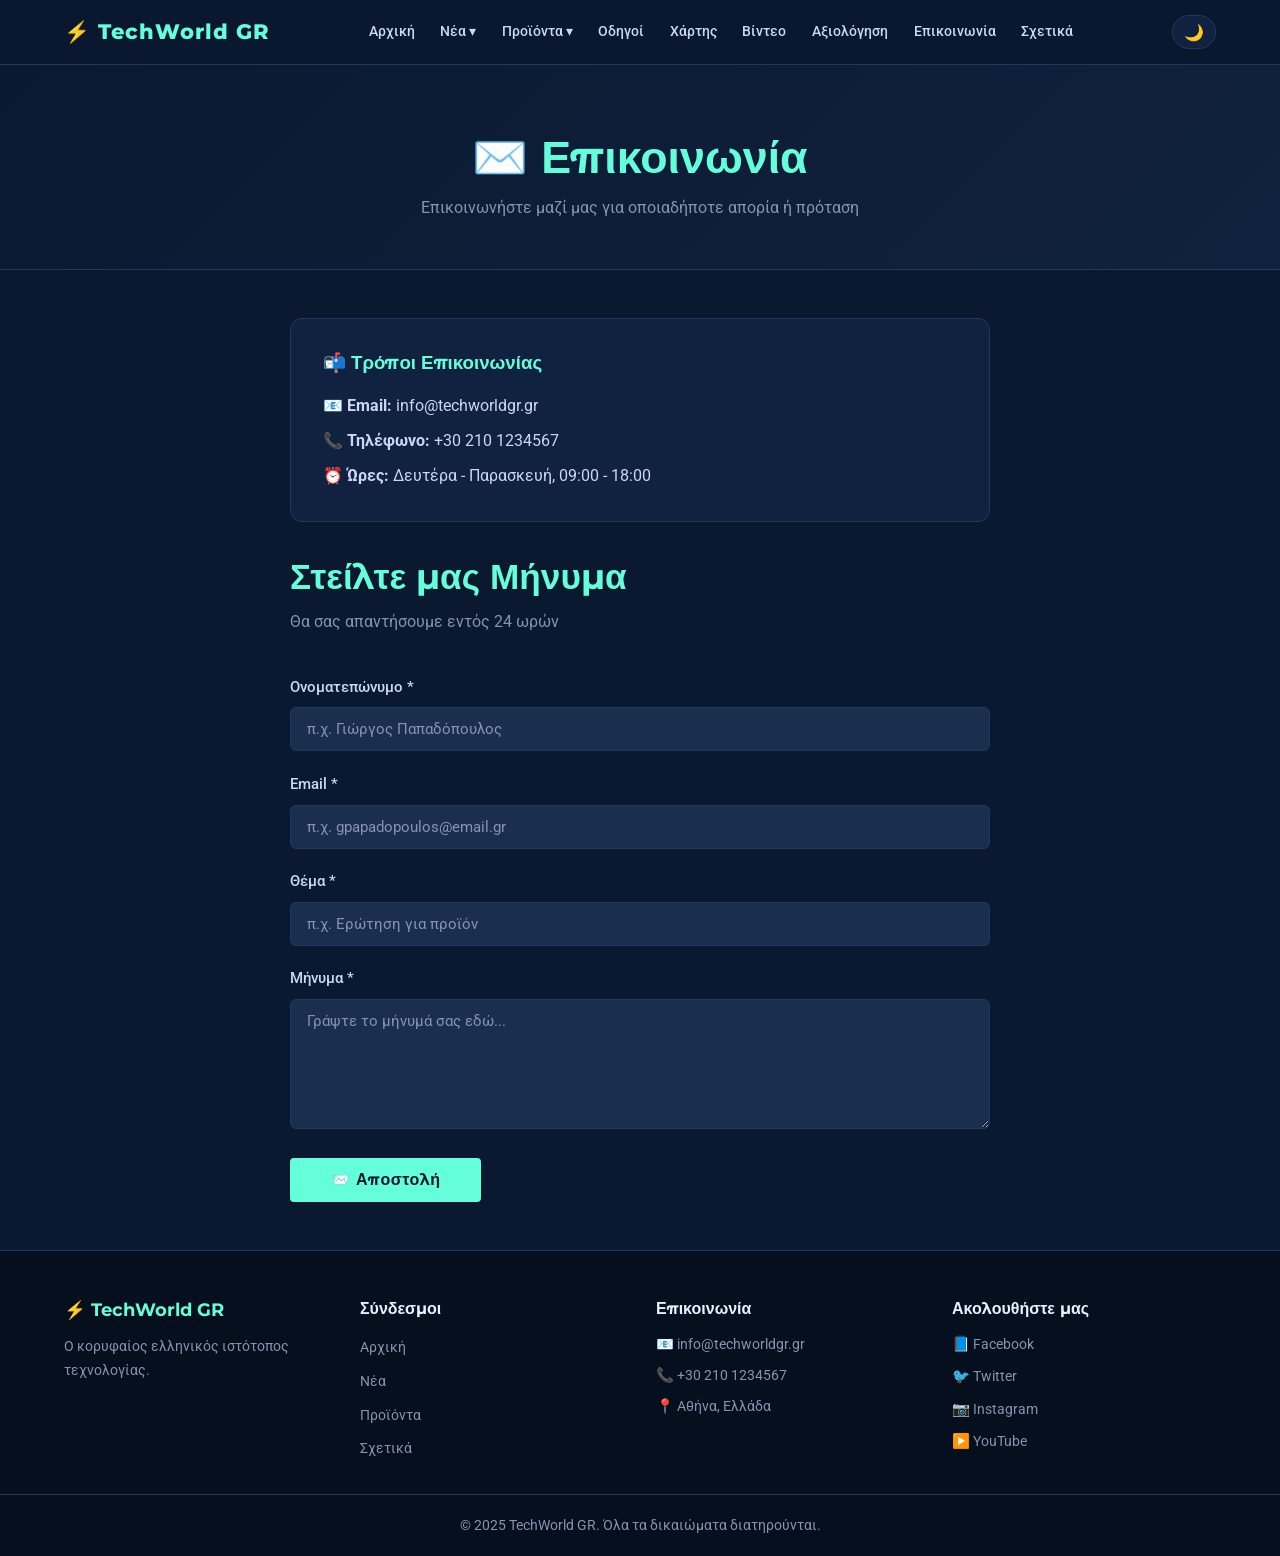
<file: contact.html>
<!DOCTYPE html>
<html lang="el">
<head>
  <meta charset="UTF-8">
  <meta name="viewport" content="width=device-width, initial-scale=1.0">
  <title>TechWorld GR - Επικοινωνία</title>
  <link rel="preconnect" href="https://fonts.googleapis.com">
  <link rel="preconnect" href="https://fonts.gstatic.com" crossorigin>
  <link href="https://fonts.googleapis.com/css2?family=Roboto:wght@300;400;500;700&family=Montserrat:wght@400;600;700;800&display=swap" rel="stylesheet">
  <link rel="stylesheet" href="css/style.css">
</head>
<body>

<nav class="navbar">
  <div class="nav-container">
    <a href="index.html" class="nav-logo">⚡ TechWorld GR</a>
    <button class="hamburger" id="hamburger">☰</button>
    <ul class="nav-menu" id="nav-menu">
      <li><a href="index.html">Αρχική</a></li>
      <li class="dropdown">
        <a href="news.html">Νέα ▾</a>
        <ul class="dropdown-menu">
          <li><a href="news-ai.html">Τεχνητή Νοημοσύνη</a></li>
          <li><a href="news-mobile.html">Κινητά &amp; Gadgets</a></li>
        </ul>
      </li>
      <li class="dropdown">
        <a href="products.html">Προϊόντα ▾</a>
        <ul class="dropdown-menu">
          <li><a href="products-laptops.html">Laptops</a></li>
          <li><a href="products-smartphones.html">Smartphones</a></li>
          <li><a href="products-accessories.html">Αξεσουάρ</a></li>
        </ul>
      </li>
      <li><a href="tutorials.html">Οδηγοί</a></li>
      <li><a href="map.html">Χάρτης</a></li>
      <li><a href="videos.html">Βίντεο</a></li>
      <li><a href="review.html">Αξιολόγηση</a></li>
      <li><a href="contact.html">Επικοινωνία</a></li>
      <li><a href="about.html">Σχετικά</a></li>
    </ul>
    <button class="dark-toggle" id="darkToggle" title="Εναλλαγή σκοτεινής/φωτεινής λειτουργίας">🌙</button>
  </div>
</nav>

<div class="page-wrapper">

  <div class="page-header">
    <h1>✉️ Επικοινωνία</h1>
    <p>Επικοινωνήστε μαζί μας για οποιαδήποτε απορία ή πρόταση</p>
  </div>

  <div class="container">
    <div class="contact-section">

      <div class="info-box" style="margin-bottom: 2rem;">
        <h3 style="color: var(--accent); margin-bottom: 1rem;">📬 Τρόποι Επικοινωνίας</h3>
        <p style="margin-bottom: 0.5rem; color: var(--text);">📧 <strong>Email:</strong> info@techworldgr.gr</p>
        <p style="margin-bottom: 0.5rem; color: var(--text);">📞 <strong>Τηλέφωνο:</strong> +30 210 1234567</p>
        <p style="color: var(--text);">⏰ <strong>Ώρες:</strong> Δευτέρα - Παρασκευή, 09:00 - 18:00</p>
      </div>

      <h2 class="section-title">Στείλτε μας Μήνυμα</h2>
      <p class="section-subtitle">Θα σας απαντήσουμε εντός 24 ωρών</p>

      <form id="contactForm" novalidate>
        <div class="form-group">
          <label for="contactName">Ονοματεπώνυμο *</label>
          <input type="text" id="contactName" name="name" placeholder="π.χ. Γιώργος Παπαδόπουλος" required>
        </div>
        <div class="form-group">
          <label for="contactEmail">Email *</label>
          <input type="email" id="contactEmail" name="email" placeholder="π.χ. gpapadopoulos@email.gr" required>
        </div>
        <div class="form-group">
          <label for="contactSubject">Θέμα *</label>
          <input type="text" id="contactSubject" name="subject" placeholder="π.χ. Ερώτηση για προϊόν" required>
        </div>
        <div class="form-group">
          <label for="contactMessage">Μήνυμα *</label>
          <textarea id="contactMessage" name="message" placeholder="Γράψτε το μήνυμά σας εδώ..." required></textarea>
        </div>
        <button type="submit" class="btn-submit">📨 Αποστολή</button>
        <div id="contactMsg" class="form-msg"></div>
      </form>

    </div>
  </div>

</div>

<footer class="footer">
  <div class="footer-container">
    <div class="footer-col">
      <h3>⚡ TechWorld GR</h3>
      <p>Ο κορυφαίος ελληνικός ιστότοπος τεχνολογίας.</p>
    </div>
    <div class="footer-col">
      <h4>Σύνδεσμοι</h4>
      <ul>
        <li><a href="index.html">Αρχική</a></li>
        <li><a href="news.html">Νέα</a></li>
        <li><a href="products.html">Προϊόντα</a></li>
        <li><a href="about.html">Σχετικά</a></li>
      </ul>
    </div>
    <div class="footer-col">
      <h4>Επικοινωνία</h4>
      <p>📧 info@techworldgr.gr</p>
      <p>📞 +30 210 1234567</p>
      <p>📍 Αθήνα, Ελλάδα</p>
    </div>
    <div class="footer-col">
      <h4>Ακολουθήστε μας</h4>
      <div class="social-links">
        <a href="#" title="Facebook">📘 Facebook</a>
        <a href="#" title="Twitter">🐦 Twitter</a>
        <a href="#" title="Instagram">📷 Instagram</a>
        <a href="#" title="YouTube">▶️ YouTube</a>
      </div>
    </div>
  </div>
  <div class="footer-bottom">
    <p>&copy; 2025 TechWorld GR. Όλα τα δικαιώματα διατηρούνται.</p>
  </div>
</footer>
<button class="scroll-top" id="scrollTop" title="Πάνω">↑</button>

<script src="js/main.js"></script>
</body>
</html>
</file>
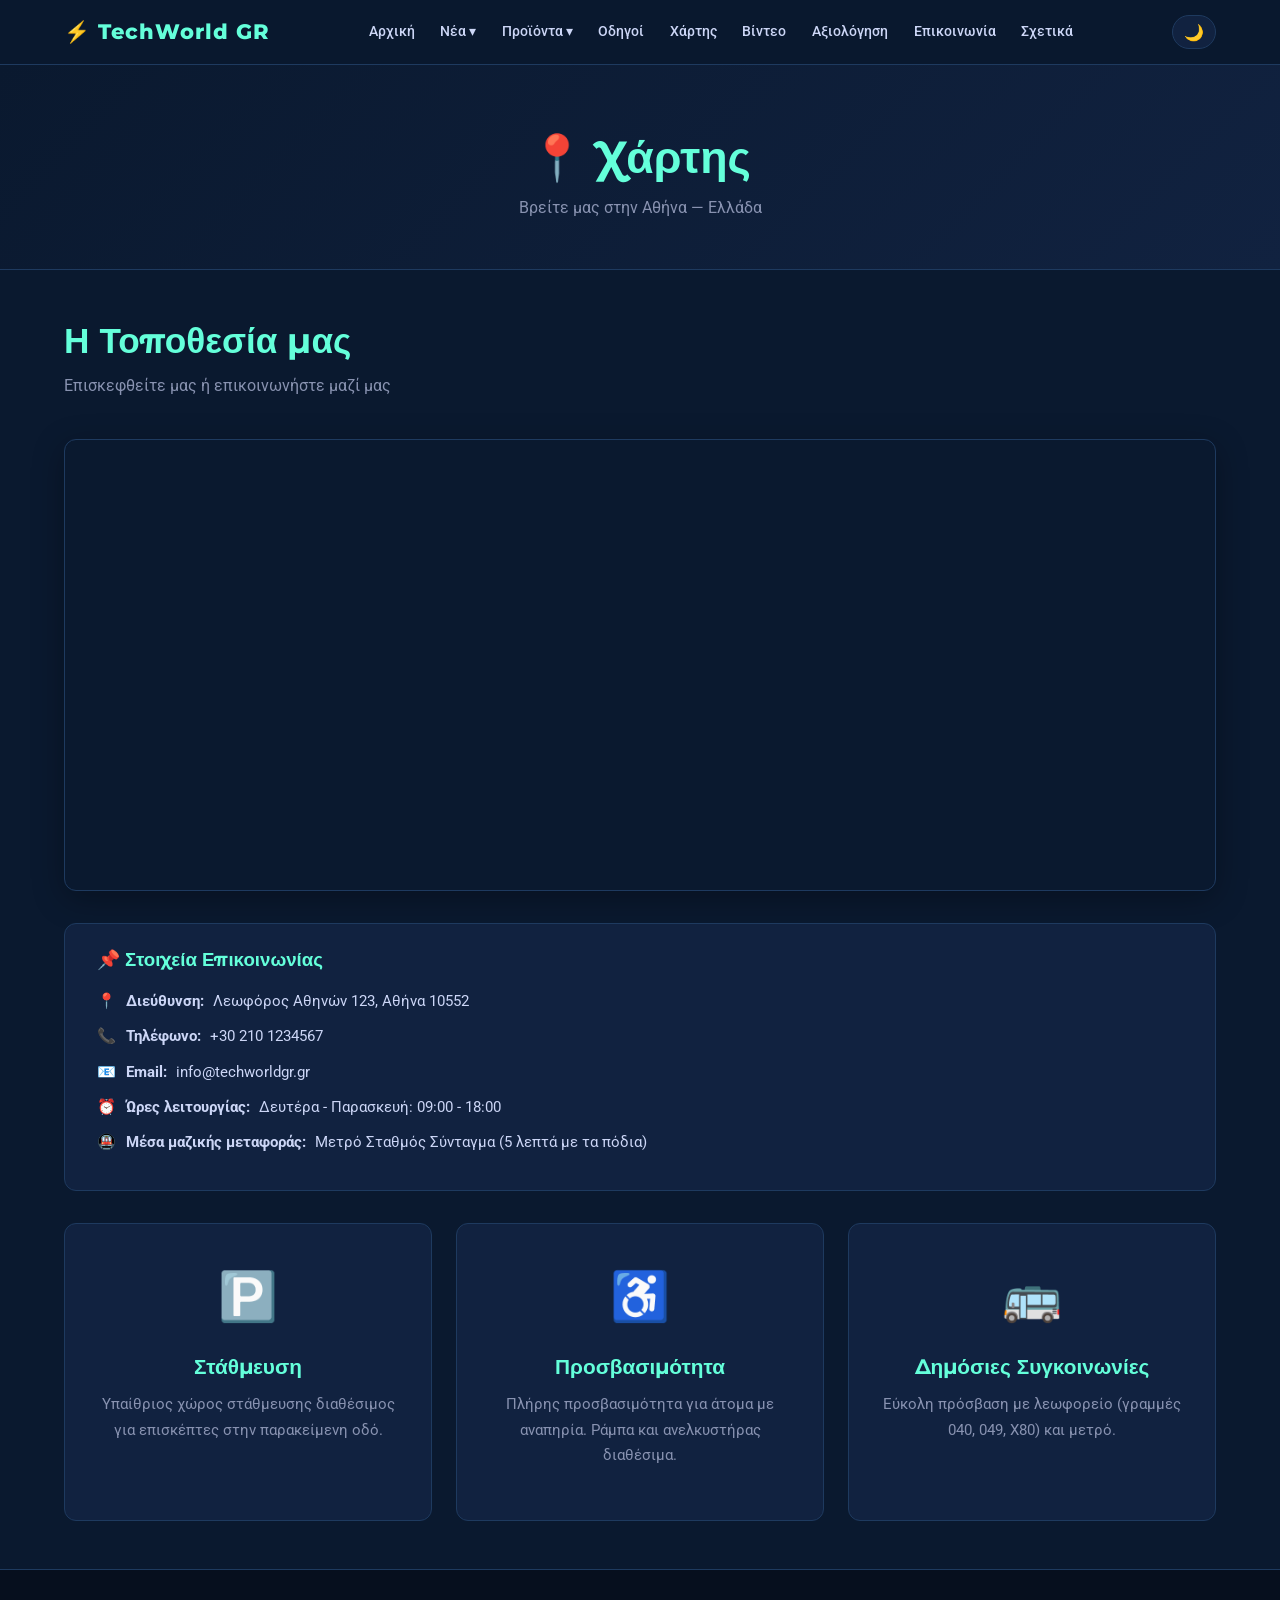
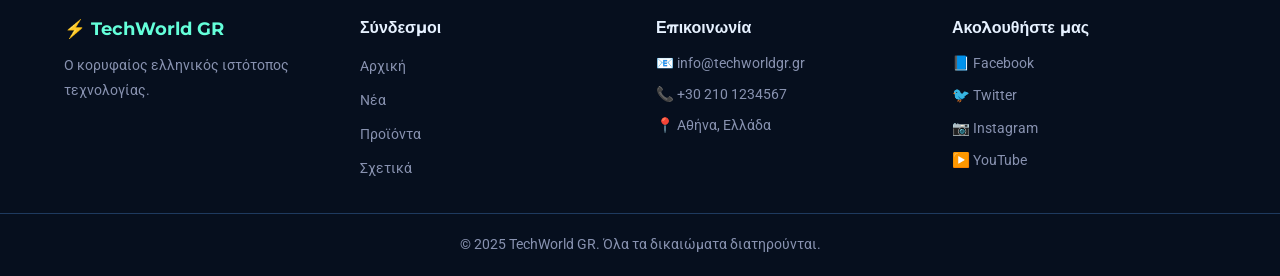
<file: map.html>
<!DOCTYPE html>
<html lang="el">
<head>
  <meta charset="UTF-8">
  <meta name="viewport" content="width=device-width, initial-scale=1.0">
  <title>TechWorld GR - Χάρτης</title>
  <link rel="preconnect" href="https://fonts.googleapis.com">
  <link rel="preconnect" href="https://fonts.gstatic.com" crossorigin>
  <link href="https://fonts.googleapis.com/css2?family=Roboto:wght@300;400;500;700&family=Montserrat:wght@400;600;700;800&display=swap" rel="stylesheet">
  <link rel="stylesheet" href="css/style.css">
</head>
<body>

<nav class="navbar">
  <div class="nav-container">
    <a href="index.html" class="nav-logo">⚡ TechWorld GR</a>
    <button class="hamburger" id="hamburger">☰</button>
    <ul class="nav-menu" id="nav-menu">
      <li><a href="index.html">Αρχική</a></li>
      <li class="dropdown">
        <a href="news.html">Νέα ▾</a>
        <ul class="dropdown-menu">
          <li><a href="news-ai.html">Τεχνητή Νοημοσύνη</a></li>
          <li><a href="news-mobile.html">Κινητά &amp; Gadgets</a></li>
        </ul>
      </li>
      <li class="dropdown">
        <a href="products.html">Προϊόντα ▾</a>
        <ul class="dropdown-menu">
          <li><a href="products-laptops.html">Laptops</a></li>
          <li><a href="products-smartphones.html">Smartphones</a></li>
          <li><a href="products-accessories.html">Αξεσουάρ</a></li>
        </ul>
      </li>
      <li><a href="tutorials.html">Οδηγοί</a></li>
      <li><a href="map.html">Χάρτης</a></li>
      <li><a href="videos.html">Βίντεο</a></li>
      <li><a href="review.html">Αξιολόγηση</a></li>
      <li><a href="contact.html">Επικοινωνία</a></li>
      <li><a href="about.html">Σχετικά</a></li>
    </ul>
    <button class="dark-toggle" id="darkToggle" title="Εναλλαγή σκοτεινής/φωτεινής λειτουργίας">🌙</button>
  </div>
</nav>

<div class="page-wrapper">

  <div class="page-header">
    <h1>📍 Χάρτης</h1>
    <p>Βρείτε μας στην Αθήνα — Ελλάδα</p>
  </div>

  <div class="container">
    <h2 class="section-title">Η Τοποθεσία μας</h2>
    <p class="section-subtitle">Επισκεφθείτε μας ή επικοινωνήστε μαζί μας</p>

    <div class="map-container">
      <iframe
        src="https://www.google.com/maps/embed?pb=!1m18!1m12!1m3!1d3145.123!2d23.7275!3d37.9838!2m3!1f0!2f0!3f0!3m2!1i1024!2i768!4f13.1!3m3!1m2!1s0x14a1bd1f067043f1%3A0x2736354576668ddd!2sAthens%2C%20Greece!5e0!3m2!1sen!2sgr!4v1234567890"
        width="100%"
        height="450"
        style="border:0;"
        allowfullscreen=""
        loading="lazy"
        referrerpolicy="no-referrer-when-downgrade"
        title="Χάρτης TechWorld GR - Αθήνα, Ελλάδα">
      </iframe>
    </div>

    <div class="map-info">
      <h3 style="color: var(--accent); margin-bottom: 1rem; font-family: 'Montserrat', sans-serif;">📌 Στοιχεία Επικοινωνίας</h3>
      <p>📍 <strong>Διεύθυνση:</strong> Λεωφόρος Αθηνών 123, Αθήνα 10552</p>
      <p>📞 <strong>Τηλέφωνο:</strong> +30 210 1234567</p>
      <p>📧 <strong>Email:</strong> info@techworldgr.gr</p>
      <p>⏰ <strong>Ώρες λειτουργίας:</strong> Δευτέρα - Παρασκευή: 09:00 - 18:00</p>
      <p>🚇 <strong>Μέσα μαζικής μεταφοράς:</strong> Μετρό Σταθμός Σύνταγμα (5 λεπτά με τα πόδια)</p>
    </div>

    <div class="features-grid" style="margin-top: 2rem;">
      <div class="feature-card">
        <span class="feature-icon">🅿️</span>
        <h3>Στάθμευση</h3>
        <p>Υπαίθριος χώρος στάθμευσης διαθέσιμος για επισκέπτες στην παρακείμενη οδό.</p>
      </div>
      <div class="feature-card">
        <span class="feature-icon">♿</span>
        <h3>Προσβασιμότητα</h3>
        <p>Πλήρης προσβασιμότητα για άτομα με αναπηρία. Ράμπα και ανελκυστήρας διαθέσιμα.</p>
      </div>
      <div class="feature-card">
        <span class="feature-icon">🚌</span>
        <h3>Δημόσιες Συγκοινωνίες</h3>
        <p>Εύκολη πρόσβαση με λεωφορείο (γραμμές 040, 049, Χ80) και μετρό.</p>
      </div>
    </div>
  </div>

</div>

<footer class="footer">
  <div class="footer-container">
    <div class="footer-col">
      <h3>⚡ TechWorld GR</h3>
      <p>Ο κορυφαίος ελληνικός ιστότοπος τεχνολογίας.</p>
    </div>
    <div class="footer-col">
      <h4>Σύνδεσμοι</h4>
      <ul>
        <li><a href="index.html">Αρχική</a></li>
        <li><a href="news.html">Νέα</a></li>
        <li><a href="products.html">Προϊόντα</a></li>
        <li><a href="about.html">Σχετικά</a></li>
      </ul>
    </div>
    <div class="footer-col">
      <h4>Επικοινωνία</h4>
      <p>📧 info@techworldgr.gr</p>
      <p>📞 +30 210 1234567</p>
      <p>📍 Αθήνα, Ελλάδα</p>
    </div>
    <div class="footer-col">
      <h4>Ακολουθήστε μας</h4>
      <div class="social-links">
        <a href="#" title="Facebook">📘 Facebook</a>
        <a href="#" title="Twitter">🐦 Twitter</a>
        <a href="#" title="Instagram">📷 Instagram</a>
        <a href="#" title="YouTube">▶️ YouTube</a>
      </div>
    </div>
  </div>
  <div class="footer-bottom">
    <p>&copy; 2025 TechWorld GR. Όλα τα δικαιώματα διατηρούνται.</p>
  </div>
</footer>
<button class="scroll-top" id="scrollTop" title="Πάνω">↑</button>

<script src="js/main.js"></script>
</body>
</html>
</file>
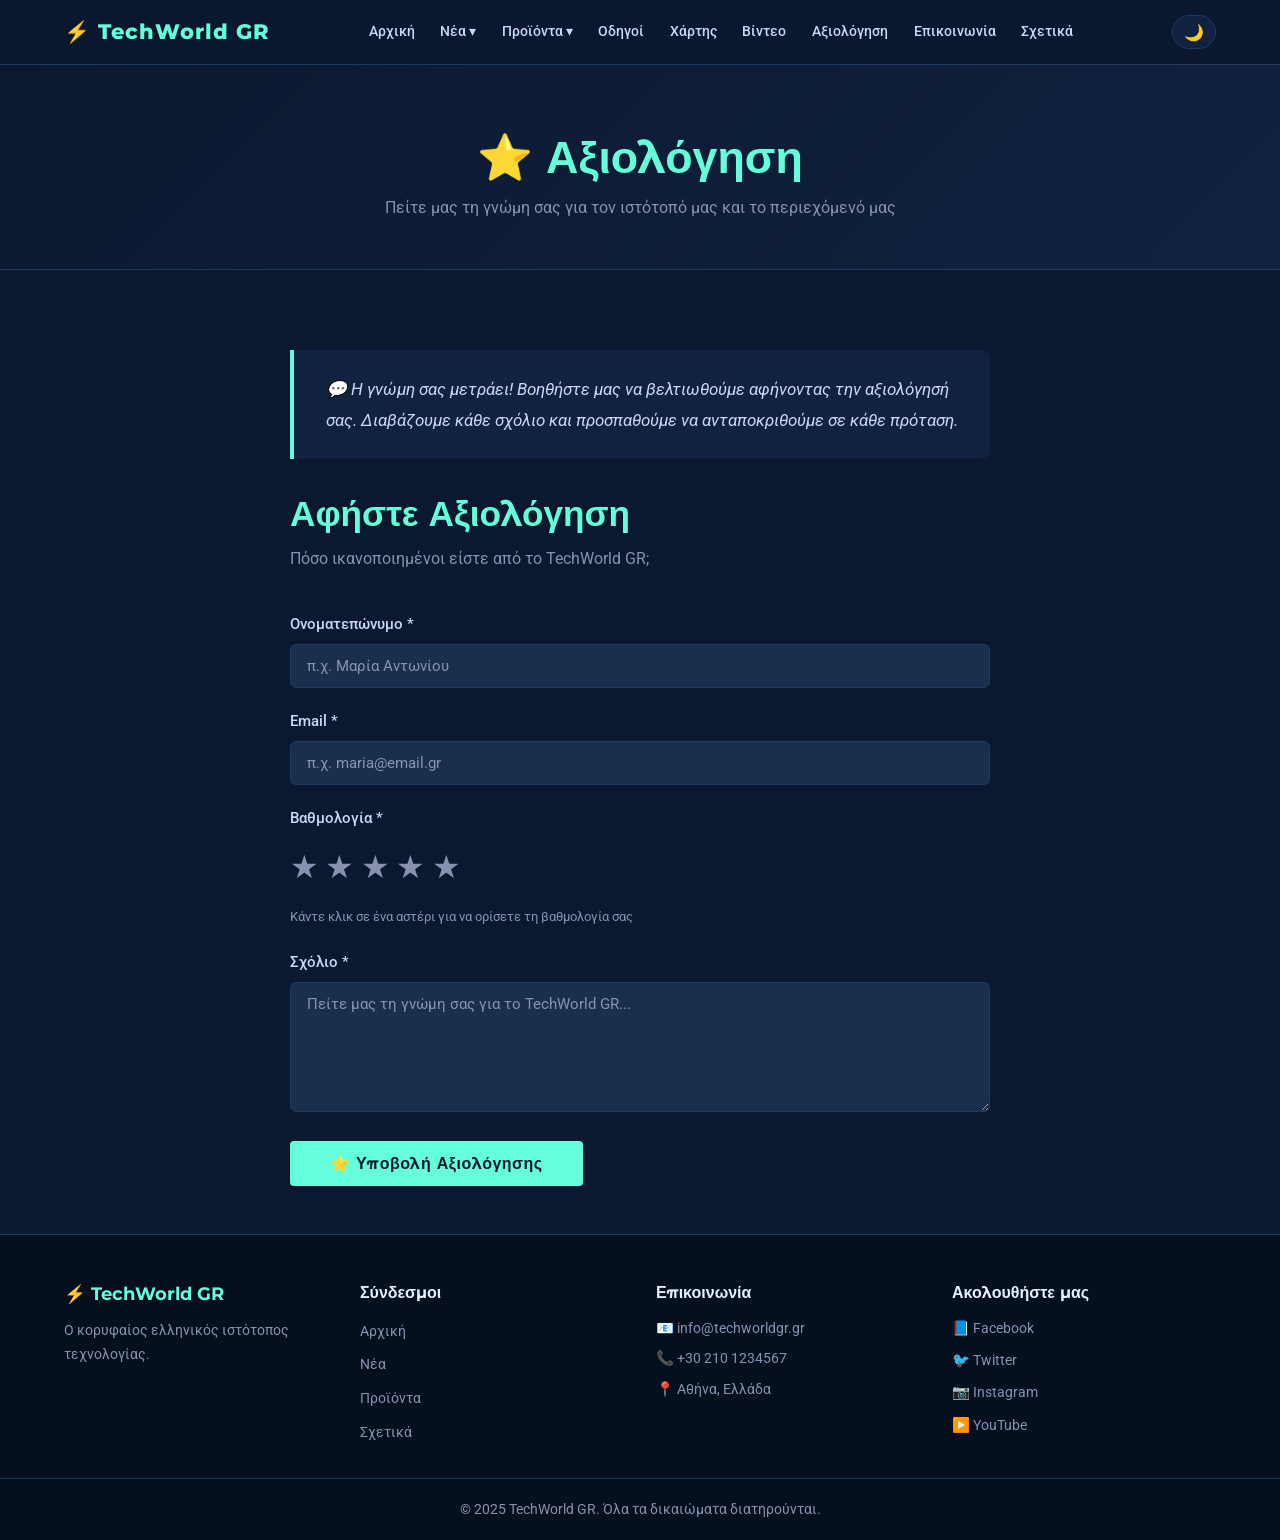
<file: review.html>
<!DOCTYPE html>
<html lang="el">
<head>
  <meta charset="UTF-8">
  <meta name="viewport" content="width=device-width, initial-scale=1.0">
  <title>TechWorld GR - Αξιολόγηση</title>
  <link rel="preconnect" href="https://fonts.googleapis.com">
  <link rel="preconnect" href="https://fonts.gstatic.com" crossorigin>
  <link href="https://fonts.googleapis.com/css2?family=Roboto:wght@300;400;500;700&family=Montserrat:wght@400;600;700;800&display=swap" rel="stylesheet">
  <link rel="stylesheet" href="css/style.css">
</head>
<body>

<nav class="navbar">
  <div class="nav-container">
    <a href="index.html" class="nav-logo">⚡ TechWorld GR</a>
    <button class="hamburger" id="hamburger">☰</button>
    <ul class="nav-menu" id="nav-menu">
      <li><a href="index.html">Αρχική</a></li>
      <li class="dropdown">
        <a href="news.html">Νέα ▾</a>
        <ul class="dropdown-menu">
          <li><a href="news-ai.html">Τεχνητή Νοημοσύνη</a></li>
          <li><a href="news-mobile.html">Κινητά &amp; Gadgets</a></li>
        </ul>
      </li>
      <li class="dropdown">
        <a href="products.html">Προϊόντα ▾</a>
        <ul class="dropdown-menu">
          <li><a href="products-laptops.html">Laptops</a></li>
          <li><a href="products-smartphones.html">Smartphones</a></li>
          <li><a href="products-accessories.html">Αξεσουάρ</a></li>
        </ul>
      </li>
      <li><a href="tutorials.html">Οδηγοί</a></li>
      <li><a href="map.html">Χάρτης</a></li>
      <li><a href="videos.html">Βίντεο</a></li>
      <li><a href="review.html">Αξιολόγηση</a></li>
      <li><a href="contact.html">Επικοινωνία</a></li>
      <li><a href="about.html">Σχετικά</a></li>
    </ul>
    <button class="dark-toggle" id="darkToggle" title="Εναλλαγή σκοτεινής/φωτεινής λειτουργίας">🌙</button>
  </div>
</nav>

<div class="page-wrapper">

  <div class="page-header">
    <h1>⭐ Αξιολόγηση</h1>
    <p>Πείτε μας τη γνώμη σας για τον ιστότοπό μας και το περιεχόμενό μας</p>
  </div>

  <div class="container">
    <div class="contact-section">

      <div class="mission-box" style="margin-bottom: 2rem;">
        <p>💬 Η γνώμη σας μετράει! Βοηθήστε μας να βελτιωθούμε αφήνοντας την αξιολόγησή σας. Διαβάζουμε κάθε σχόλιο και προσπαθούμε να ανταποκριθούμε σε κάθε πρόταση.</p>
      </div>

      <h2 class="section-title">Αφήστε Αξιολόγηση</h2>
      <p class="section-subtitle">Πόσο ικανοποιημένοι είστε από το TechWorld GR;</p>

      <form id="reviewForm" novalidate>
        <div class="form-group">
          <label for="reviewName">Ονοματεπώνυμο *</label>
          <input type="text" id="reviewName" name="name" placeholder="π.χ. Μαρία Αντωνίου" required>
        </div>
        <div class="form-group">
          <label for="reviewEmail">Email *</label>
          <input type="email" id="reviewEmail" name="email" placeholder="π.χ. maria@email.gr" required>
        </div>
        <div class="form-group">
          <label>Βαθμολογία *</label>
          <div class="star-rating" id="starRating" role="group" aria-label="Αξιολόγηση">
            <span class="star" data-value="1" title="1 αστέρι" role="button" tabindex="0" aria-label="1 αστέρι">★</span>
            <span class="star" data-value="2" title="2 αστέρια" role="button" tabindex="0" aria-label="2 αστέρια">★</span>
            <span class="star" data-value="3" title="3 αστέρια" role="button" tabindex="0" aria-label="3 αστέρια">★</span>
            <span class="star" data-value="4" title="4 αστέρια" role="button" tabindex="0" aria-label="4 αστέρια">★</span>
            <span class="star" data-value="5" title="5 αστέρια" role="button" tabindex="0" aria-label="5 αστέρια">★</span>
          </div>
          <input type="hidden" id="ratingValue" name="rating" value="0">
          <small style="color: var(--muted); font-size: 0.82rem;">Κάντε κλικ σε ένα αστέρι για να ορίσετε τη βαθμολογία σας</small>
        </div>
        <div class="form-group">
          <label for="reviewComment">Σχόλιο *</label>
          <textarea id="reviewComment" name="comment" placeholder="Πείτε μας τη γνώμη σας για το TechWorld GR..." required></textarea>
        </div>
        <button type="submit" class="btn-submit">⭐ Υποβολή Αξιολόγησης</button>
        <div id="reviewMsg" class="form-msg"></div>
      </form>

    </div>
  </div>

</div>

<footer class="footer">
  <div class="footer-container">
    <div class="footer-col">
      <h3>⚡ TechWorld GR</h3>
      <p>Ο κορυφαίος ελληνικός ιστότοπος τεχνολογίας.</p>
    </div>
    <div class="footer-col">
      <h4>Σύνδεσμοι</h4>
      <ul>
        <li><a href="index.html">Αρχική</a></li>
        <li><a href="news.html">Νέα</a></li>
        <li><a href="products.html">Προϊόντα</a></li>
        <li><a href="about.html">Σχετικά</a></li>
      </ul>
    </div>
    <div class="footer-col">
      <h4>Επικοινωνία</h4>
      <p>📧 info@techworldgr.gr</p>
      <p>📞 +30 210 1234567</p>
      <p>📍 Αθήνα, Ελλάδα</p>
    </div>
    <div class="footer-col">
      <h4>Ακολουθήστε μας</h4>
      <div class="social-links">
        <a href="#" title="Facebook">📘 Facebook</a>
        <a href="#" title="Twitter">🐦 Twitter</a>
        <a href="#" title="Instagram">📷 Instagram</a>
        <a href="#" title="YouTube">▶️ YouTube</a>
      </div>
    </div>
  </div>
  <div class="footer-bottom">
    <p>&copy; 2025 TechWorld GR. Όλα τα δικαιώματα διατηρούνται.</p>
  </div>
</footer>
<button class="scroll-top" id="scrollTop" title="Πάνω">↑</button>

<script src="js/main.js"></script>
</body>
</html>
</file>
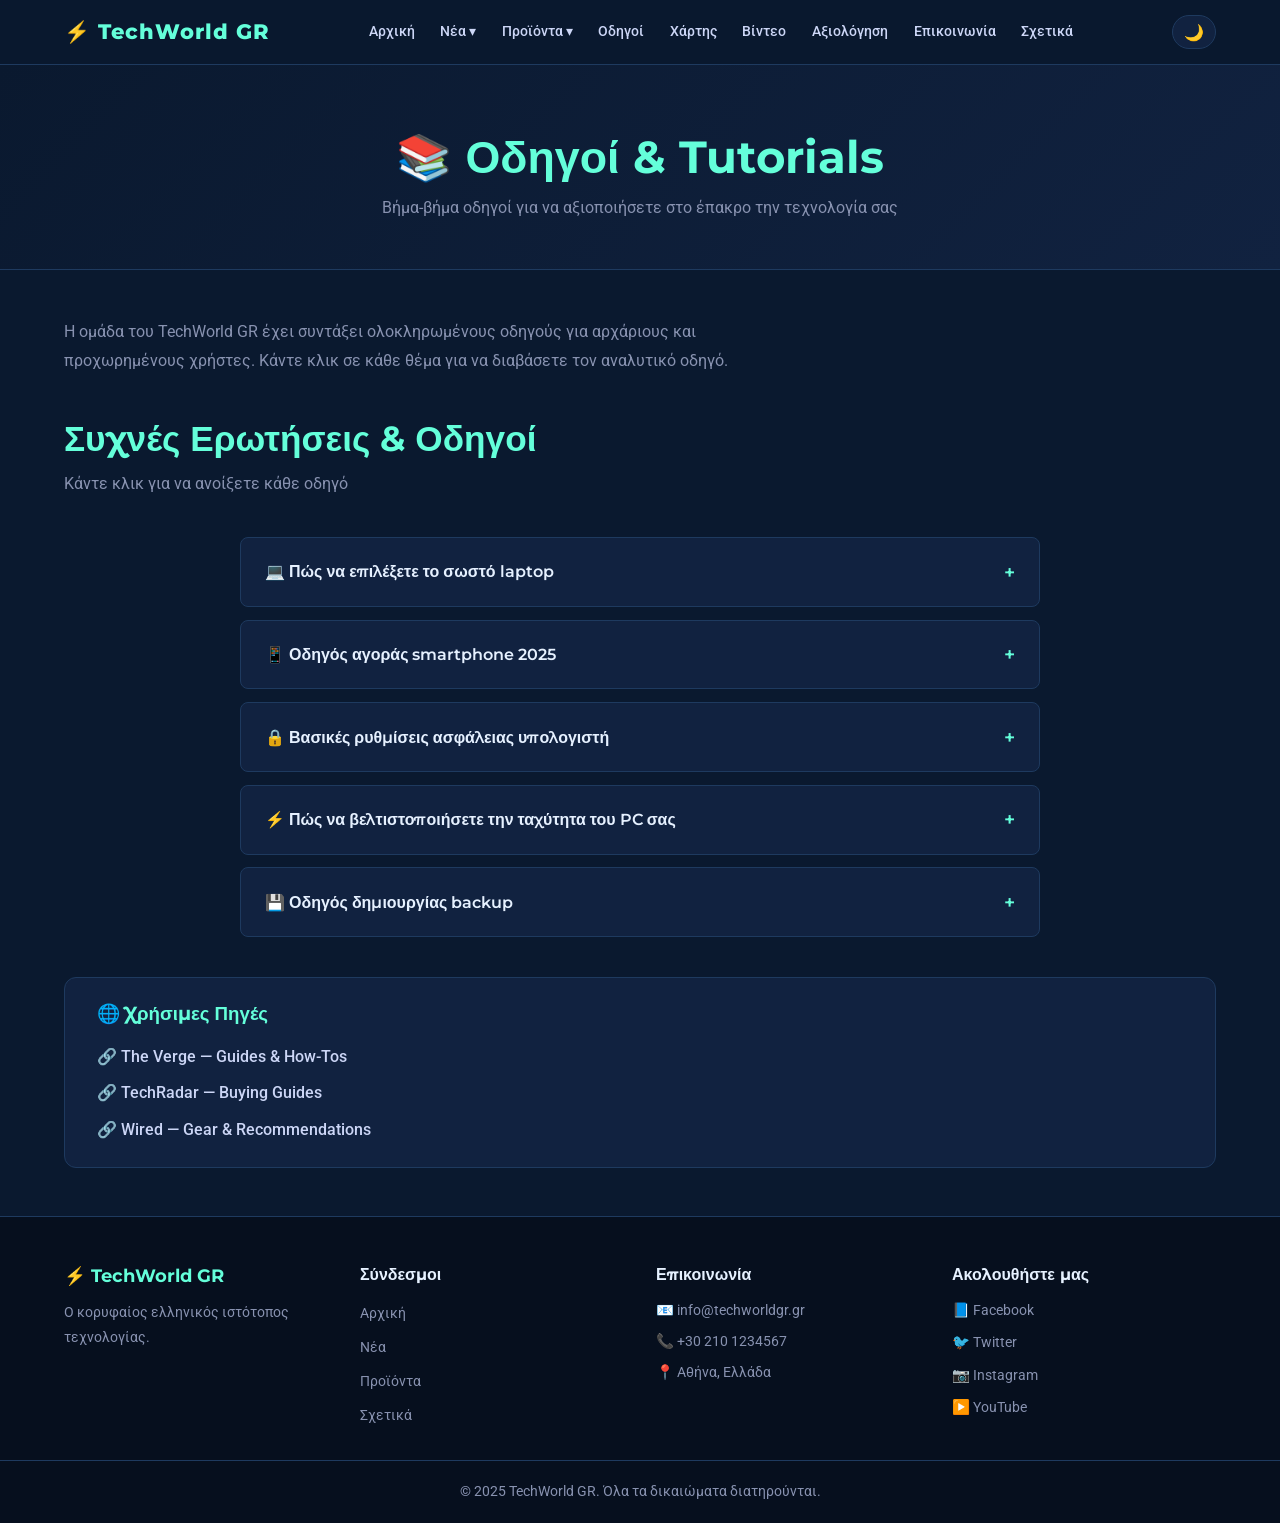
<file: tutorials.html>
<!DOCTYPE html>
<html lang="el">
<head>
  <meta charset="UTF-8">
  <meta name="viewport" content="width=device-width, initial-scale=1.0">
  <title>TechWorld GR - Οδηγοί</title>
  <link rel="preconnect" href="https://fonts.googleapis.com">
  <link rel="preconnect" href="https://fonts.gstatic.com" crossorigin>
  <link href="https://fonts.googleapis.com/css2?family=Roboto:wght@300;400;500;700&family=Montserrat:wght@400;600;700;800&display=swap" rel="stylesheet">
  <link rel="stylesheet" href="css/style.css">
</head>
<body>

<nav class="navbar">
  <div class="nav-container">
    <a href="index.html" class="nav-logo">⚡ TechWorld GR</a>
    <button class="hamburger" id="hamburger">☰</button>
    <ul class="nav-menu" id="nav-menu">
      <li><a href="index.html">Αρχική</a></li>
      <li class="dropdown">
        <a href="news.html">Νέα ▾</a>
        <ul class="dropdown-menu">
          <li><a href="news-ai.html">Τεχνητή Νοημοσύνη</a></li>
          <li><a href="news-mobile.html">Κινητά &amp; Gadgets</a></li>
        </ul>
      </li>
      <li class="dropdown">
        <a href="products.html">Προϊόντα ▾</a>
        <ul class="dropdown-menu">
          <li><a href="products-laptops.html">Laptops</a></li>
          <li><a href="products-smartphones.html">Smartphones</a></li>
          <li><a href="products-accessories.html">Αξεσουάρ</a></li>
        </ul>
      </li>
      <li><a href="tutorials.html">Οδηγοί</a></li>
      <li><a href="map.html">Χάρτης</a></li>
      <li><a href="videos.html">Βίντεο</a></li>
      <li><a href="review.html">Αξιολόγηση</a></li>
      <li><a href="contact.html">Επικοινωνία</a></li>
      <li><a href="about.html">Σχετικά</a></li>
    </ul>
    <button class="dark-toggle" id="darkToggle" title="Εναλλαγή σκοτεινής/φωτεινής λειτουργίας">🌙</button>
  </div>
</nav>

<div class="page-wrapper">

  <div class="page-header">
    <h1>📚 Οδηγοί &amp; Tutorials</h1>
    <p>Βήμα-βήμα οδηγοί για να αξιοποιήσετε στο έπακρο την τεχνολογία σας</p>
  </div>

  <div class="container">
    <p style="color: var(--muted); font-size: 1rem; max-width: 700px; margin-bottom: 2.5rem; line-height: 1.8;">
      Η ομάδα του TechWorld GR έχει συντάξει ολοκληρωμένους οδηγούς για αρχάριους και προχωρημένους χρήστες. Κάντε κλικ σε κάθε θέμα για να διαβάσετε τον αναλυτικό οδηγό.
    </p>

    <h2 class="section-title">Συχνές Ερωτήσεις &amp; Οδηγοί</h2>
    <p class="section-subtitle">Κάντε κλικ για να ανοίξετε κάθε οδηγό</p>

    <div class="accordion">

      <div class="accordion-item">
        <div class="accordion-header">
          <span>💻 Πώς να επιλέξετε το σωστό laptop</span>
          <span class="accordion-icon">+</span>
        </div>
        <div class="accordion-body">
          <p>Η επιλογή του κατάλληλου laptop εξαρτάται από τις ανάγκες σας. Ακολουθήστε αυτά τα βήματα:</p>
          <ul>
            <li><strong>Προϋπολογισμός:</strong> Καθορίστε το μέγιστο ποσό που θέλετε να δαπανήσετε (€500-€3000).</li>
            <li><strong>Χρήση:</strong> Γραφειακή εργασία, gaming, δημιουργικές εφαρμογές ή προγραμματισμός;</li>
            <li><strong>Επεξεργαστής:</strong> Για καθημερινή χρήση Intel Core i5/AMD Ryzen 5. Για επαγγελματικές ανάγκες i7/Ryzen 7 ή Apple M-series.</li>
            <li><strong>RAM:</strong> Τουλάχιστον 16GB για σύγχρονες εφαρμογές. 32GB για βίντεο editing και 3D rendering.</li>
            <li><strong>Αποθήκευση:</strong> SSD NVMe τουλάχιστον 512GB. Αποφύγετε HDD για κύριο δίσκο.</li>
            <li><strong>Οθόνη:</strong> IPS ή OLED για καλύτερα χρώματα. Τουλάχιστον Full HD (1920x1080).</li>
            <li><strong>Μπαταρία:</strong> Ελέγξτε τις κριτικές για πραγματική αυτονομία, όχι μόνο τα specs.</li>
          </ul>
        </div>
      </div>

      <div class="accordion-item">
        <div class="accordion-header">
          <span>📱 Οδηγός αγοράς smartphone 2025</span>
          <span class="accordion-icon">+</span>
        </div>
        <div class="accordion-body">
          <p>Τα smartphones το 2025 έχουν φτάσει σε εκπληκτικό επίπεδο. Να τι να προσέξετε:</p>
          <ul>
            <li><strong>Επεξεργαστής:</strong> Snapdragon 8 Elite ή Apple A18 Pro για flagship. Snapdragon 7s Gen 3 για mid-range.</li>
            <li><strong>Κάμερα:</strong> Ελέγξτε samples από πραγματικές φωτογραφίες, όχι μόνο megapixels.</li>
            <li><strong>Μπαταρία:</strong> Τουλάχιστον 4500mAh. Γρήγορη φόρτιση 45W+ είναι πλέον standard.</li>
            <li><strong>Λειτουργικό:</strong> iOS για απλότητα και μακροχρόνια υποστήριξη. Android για προσαρμοστικότητα.</li>
            <li><strong>Ενημερώσεις:</strong> Ελέγξτε για πόσα χρόνια η εταιρεία υπόσχεται security updates.</li>
            <li><strong>5G:</strong> Πλέον απαραίτητο για νέες αγορές, ειδικά αν σκοπεύετε να χρησιμοποιήσετε τη συσκευή για 3-4 χρόνια.</li>
          </ul>
        </div>
      </div>

      <div class="accordion-item">
        <div class="accordion-header">
          <span>🔒 Βασικές ρυθμίσεις ασφάλειας υπολογιστή</span>
          <span class="accordion-icon">+</span>
        </div>
        <div class="accordion-body">
          <p>Προστατέψτε τον υπολογιστή σας ακολουθώντας αυτές τις βασικές πρακτικές:</p>
          <ul>
            <li><strong>Ενημερώσεις:</strong> Κρατήστε το λειτουργικό σύστημα και τις εφαρμογές πάντα ενημερωμένα.</li>
            <li><strong>Antivirus:</strong> Χρησιμοποιήστε αξιόπιστο λογισμικό προστασίας. Το Windows Defender είναι αρκετό για βασική προστασία.</li>
            <li><strong>Κωδικοί:</strong> Χρησιμοποιήστε password manager και μοναδικούς ισχυρούς κωδικούς.</li>
            <li><strong>2FA:</strong> Ενεργοποιήστε τον έλεγχο ταυτότητας δύο παραγόντων σε όλους τους κρίσιμους λογαριασμούς.</li>
            <li><strong>Firewall:</strong> Βεβαιωθείτε ότι το firewall είναι ενεργοποιημένο.</li>
            <li><strong>Phishing:</strong> Μην κάνετε κλικ σε ύποπτα links ή ανοίγετε συνημμένα από άγνωστους αποστολείς.</li>
          </ul>
        </div>
      </div>

      <div class="accordion-item">
        <div class="accordion-header">
          <span>⚡ Πώς να βελτιστοποιήσετε την ταχύτητα του PC σας</span>
          <span class="accordion-icon">+</span>
        </div>
        <div class="accordion-body">
          <p>Κάντε τον υπολογιστή σας πιο γρήγορο με αυτές τις τεχνικές:</p>
          <ul>
            <li><strong>Startup programs:</strong> Απενεργοποιήστε προγράμματα που ξεκινούν αυτόματα με τα Windows.</li>
            <li><strong>Disk cleanup:</strong> Χρησιμοποιήστε το Storage Sense ή CCleaner για διαγραφή temporary files.</li>
            <li><strong>SSD:</strong> Αναβαθμίστε σε SSD αν έχετε HDD — η μεγαλύτερη βελτίωση που μπορείτε να κάνετε.</li>
            <li><strong>RAM:</strong> Αν χρησιμοποιείτε 8GB, αναβάθμιση σε 16GB είναι συχνά πολύ αισθητή.</li>
            <li><strong>Θερμοκρασία:</strong> Καθαρίστε τη σκόνη από τους ανεμιστήρες. Υπερθέρμανση μειώνει απόδοση.</li>
            <li><strong>Drivers:</strong> Κρατήστε τους drivers — κυρίως GPU — ενημερωμένους.</li>
          </ul>
        </div>
      </div>

      <div class="accordion-item">
        <div class="accordion-header">
          <span>💾 Οδηγός δημιουργίας backup</span>
          <span class="accordion-icon">+</span>
        </div>
        <div class="accordion-body">
          <p>Ακολουθήστε τον κανόνα 3-2-1 για ασφαλή αποθήκευση των δεδομένων σας:</p>
          <ul>
            <li><strong>3 αντίγραφα:</strong> Κρατήστε 3 αντίγραφα των σημαντικών αρχείων σας.</li>
            <li><strong>2 διαφορετικά μέσα:</strong> Χρησιμοποιήστε 2 διαφορετικούς τύπους αποθήκευσης (π.χ. εξωτερικό HDD + cloud).</li>
            <li><strong>1 εκτός χώρου:</strong> Ένα αντίγραφο πρέπει να βρίσκεται σε διαφορετική τοποθεσία (cloud service).</li>
            <li><strong>Cloud υπηρεσίες:</strong> Google Drive, OneDrive, iCloud ή Backblaze για αυτόματο backup.</li>
            <li><strong>Τακτικότητα:</strong> Κάντε backup τουλάχιστον μία φορά την εβδομάδα για κρίσιμα δεδομένα.</li>
            <li><strong>Έλεγχος:</strong> Ελέγξτε περιοδικά ότι το backup λειτουργεί σωστά και τα αρχεία είναι αναρρώσιμα.</li>
          </ul>
        </div>
      </div>

    </div>

    <div class="external-links">
      <h3>🌐 Χρήσιμες Πηγές</h3>
      <ul>
        <li><a href="https://www.theverge.com" target="_blank" rel="noopener noreferrer">🔗 The Verge — Guides &amp; How-Tos</a></li>
        <li><a href="https://www.techradar.com" target="_blank" rel="noopener noreferrer">🔗 TechRadar — Buying Guides</a></li>
        <li><a href="https://www.wired.com" target="_blank" rel="noopener noreferrer">🔗 Wired — Gear &amp; Recommendations</a></li>
      </ul>
    </div>

  </div>

</div>

<footer class="footer">
  <div class="footer-container">
    <div class="footer-col">
      <h3>⚡ TechWorld GR</h3>
      <p>Ο κορυφαίος ελληνικός ιστότοπος τεχνολογίας.</p>
    </div>
    <div class="footer-col">
      <h4>Σύνδεσμοι</h4>
      <ul>
        <li><a href="index.html">Αρχική</a></li>
        <li><a href="news.html">Νέα</a></li>
        <li><a href="products.html">Προϊόντα</a></li>
        <li><a href="about.html">Σχετικά</a></li>
      </ul>
    </div>
    <div class="footer-col">
      <h4>Επικοινωνία</h4>
      <p>📧 info@techworldgr.gr</p>
      <p>📞 +30 210 1234567</p>
      <p>📍 Αθήνα, Ελλάδα</p>
    </div>
    <div class="footer-col">
      <h4>Ακολουθήστε μας</h4>
      <div class="social-links">
        <a href="#" title="Facebook">📘 Facebook</a>
        <a href="#" title="Twitter">🐦 Twitter</a>
        <a href="#" title="Instagram">📷 Instagram</a>
        <a href="#" title="YouTube">▶️ YouTube</a>
      </div>
    </div>
  </div>
  <div class="footer-bottom">
    <p>&copy; 2025 TechWorld GR. Όλα τα δικαιώματα διατηρούνται.</p>
  </div>
</footer>
<button class="scroll-top" id="scrollTop" title="Πάνω">↑</button>

<script src="js/main.js"></script>
</body>
</html>
</file>
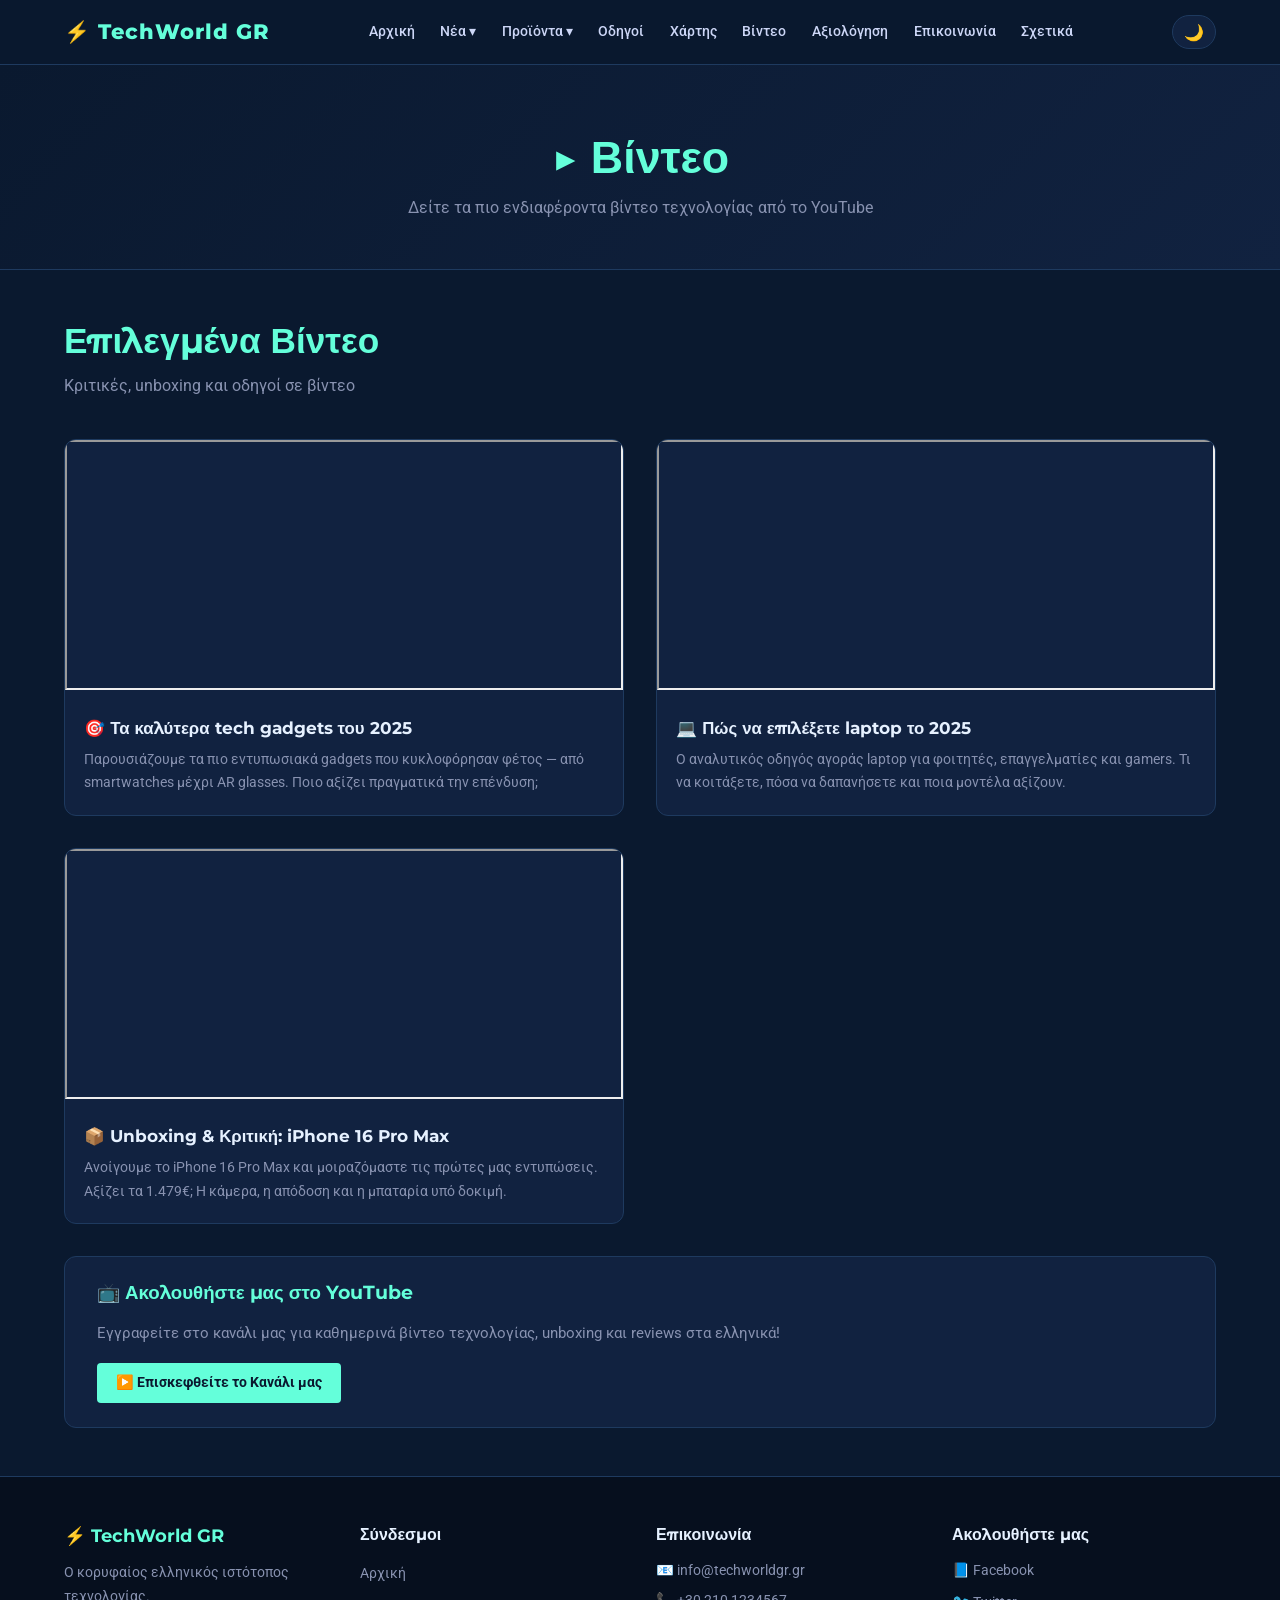
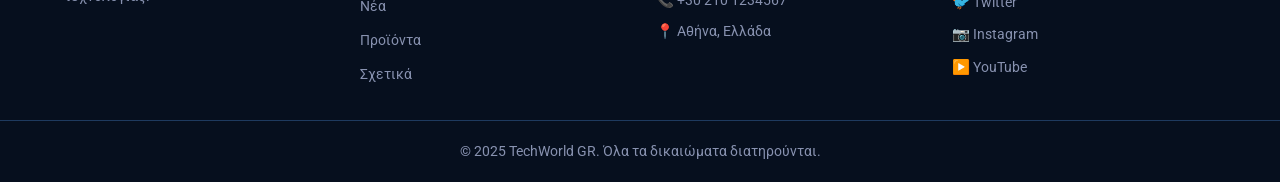
<file: videos.html>
<!DOCTYPE html>
<html lang="el">
<head>
  <meta charset="UTF-8">
  <meta name="viewport" content="width=device-width, initial-scale=1.0">
  <title>TechWorld GR - Βίντεο</title>
  <link rel="preconnect" href="https://fonts.googleapis.com">
  <link rel="preconnect" href="https://fonts.gstatic.com" crossorigin>
  <link href="https://fonts.googleapis.com/css2?family=Roboto:wght@300;400;500;700&family=Montserrat:wght@400;600;700;800&display=swap" rel="stylesheet">
  <link rel="stylesheet" href="css/style.css">
</head>
<body>

<nav class="navbar">
  <div class="nav-container">
    <a href="index.html" class="nav-logo">⚡ TechWorld GR</a>
    <button class="hamburger" id="hamburger">☰</button>
    <ul class="nav-menu" id="nav-menu">
      <li><a href="index.html">Αρχική</a></li>
      <li class="dropdown">
        <a href="news.html">Νέα ▾</a>
        <ul class="dropdown-menu">
          <li><a href="news-ai.html">Τεχνητή Νοημοσύνη</a></li>
          <li><a href="news-mobile.html">Κινητά &amp; Gadgets</a></li>
        </ul>
      </li>
      <li class="dropdown">
        <a href="products.html">Προϊόντα ▾</a>
        <ul class="dropdown-menu">
          <li><a href="products-laptops.html">Laptops</a></li>
          <li><a href="products-smartphones.html">Smartphones</a></li>
          <li><a href="products-accessories.html">Αξεσουάρ</a></li>
        </ul>
      </li>
      <li><a href="tutorials.html">Οδηγοί</a></li>
      <li><a href="map.html">Χάρτης</a></li>
      <li><a href="videos.html">Βίντεο</a></li>
      <li><a href="review.html">Αξιολόγηση</a></li>
      <li><a href="contact.html">Επικοινωνία</a></li>
      <li><a href="about.html">Σχετικά</a></li>
    </ul>
    <button class="dark-toggle" id="darkToggle" title="Εναλλαγή σκοτεινής/φωτεινής λειτουργίας">🌙</button>
  </div>
</nav>

<div class="page-wrapper">

  <div class="page-header">
    <h1>▶️ Βίντεο</h1>
    <p>Δείτε τα πιο ενδιαφέροντα βίντεο τεχνολογίας από το YouTube</p>
  </div>

  <div class="container">
    <h2 class="section-title">Επιλεγμένα Βίντεο</h2>
    <p class="section-subtitle">Κριτικές, unboxing και οδηγοί σε βίντεο</p>

    <div class="videos-grid">

      <div class="video-card">
        <iframe
          src="https://www.youtube.com/embed/dQw4w9WgXcQ"
          title="Κριτική: Τα καλύτερα tech gadgets του 2025"
          allow="accelerometer; autoplay; clipboard-write; encrypted-media; gyroscope; picture-in-picture; web-share"
          allowfullscreen
          loading="lazy">
        </iframe>
        <div class="video-card-body">
          <h3>🎯 Τα καλύτερα tech gadgets του 2025</h3>
          <p>Παρουσιάζουμε τα πιο εντυπωσιακά gadgets που κυκλοφόρησαν φέτος — από smartwatches μέχρι AR glasses. Ποιο αξίζει πραγματικά την επένδυση;</p>
        </div>
      </div>

      <div class="video-card">
        <iframe
          src="https://www.youtube.com/embed/ScMzIvxBSi4"
          title="Οδηγός: Πώς να επιλέξετε laptop 2025"
          allow="accelerometer; autoplay; clipboard-write; encrypted-media; gyroscope; picture-in-picture; web-share"
          allowfullscreen
          loading="lazy">
        </iframe>
        <div class="video-card-body">
          <h3>💻 Πώς να επιλέξετε laptop το 2025</h3>
          <p>Ο αναλυτικός οδηγός αγοράς laptop για φοιτητές, επαγγελματίες και gamers. Τι να κοιτάξετε, πόσα να δαπανήσετε και ποια μοντέλα αξίζουν.</p>
        </div>
      </div>

      <div class="video-card">
        <iframe
          src="https://www.youtube.com/embed/9bZkp7q19f0"
          title="Unboxing: iPhone 16 Pro Max"
          allow="accelerometer; autoplay; clipboard-write; encrypted-media; gyroscope; picture-in-picture; web-share"
          allowfullscreen
          loading="lazy">
        </iframe>
        <div class="video-card-body">
          <h3>📦 Unboxing &amp; Κριτική: iPhone 16 Pro Max</h3>
          <p>Ανοίγουμε το iPhone 16 Pro Max και μοιραζόμαστε τις πρώτες μας εντυπώσεις. Αξίζει τα 1.479€; Η κάμερα, η απόδοση και η μπαταρία υπό δοκιμή.</p>
        </div>
      </div>

    </div>

    <div class="external-links" style="margin-top: 2rem;">
      <h3>📺 Ακολουθήστε μας στο YouTube</h3>
      <p style="color: var(--muted); margin-top: 0.5rem; font-size: 0.95rem;">Εγγραφείτε στο κανάλι μας για καθημερινά βίντεο τεχνολογίας, unboxing και reviews στα ελληνικά!</p>
      <a href="#" class="btn-primary" style="display: inline-block; margin-top: 1rem;">▶️ Επισκεφθείτε το Κανάλι μας</a>
    </div>

  </div>

</div>

<footer class="footer">
  <div class="footer-container">
    <div class="footer-col">
      <h3>⚡ TechWorld GR</h3>
      <p>Ο κορυφαίος ελληνικός ιστότοπος τεχνολογίας.</p>
    </div>
    <div class="footer-col">
      <h4>Σύνδεσμοι</h4>
      <ul>
        <li><a href="index.html">Αρχική</a></li>
        <li><a href="news.html">Νέα</a></li>
        <li><a href="products.html">Προϊόντα</a></li>
        <li><a href="about.html">Σχετικά</a></li>
      </ul>
    </div>
    <div class="footer-col">
      <h4>Επικοινωνία</h4>
      <p>📧 info@techworldgr.gr</p>
      <p>📞 +30 210 1234567</p>
      <p>📍 Αθήνα, Ελλάδα</p>
    </div>
    <div class="footer-col">
      <h4>Ακολουθήστε μας</h4>
      <div class="social-links">
        <a href="#" title="Facebook">📘 Facebook</a>
        <a href="#" title="Twitter">🐦 Twitter</a>
        <a href="#" title="Instagram">📷 Instagram</a>
        <a href="#" title="YouTube">▶️ YouTube</a>
      </div>
    </div>
  </div>
  <div class="footer-bottom">
    <p>&copy; 2025 TechWorld GR. Όλα τα δικαιώματα διατηρούνται.</p>
  </div>
</footer>
<button class="scroll-top" id="scrollTop" title="Πάνω">↑</button>

<script src="js/main.js"></script>
</body>
</html>
</file>
<file: css/style.css>
@import url('https://fonts.googleapis.com/css2?family=Roboto:wght@300;400;500;700&family=Montserrat:wght@400;600;700;800&display=swap');

/* ===== CSS CUSTOM PROPERTIES ===== */
:root {
  --primary: #0a192f;
  --accent: #64ffda;
  --secondary: #112240;
  --text: #ccd6f6;
  --white: #e6f1ff;
  --card-bg: #112240;
  --navbar-bg: rgba(10, 25, 47, 0.95);
  --footer-bg: #060f1e;
  --border: #1e3a5f;
  --shadow: rgba(100, 255, 218, 0.1);
  --input-bg: #1a2f4e;
  --muted: #8892b0;
}

body.light-mode {
  --primary: #f0f4f8;
  --accent: #0070f3;
  --secondary: #e2e8f0;
  --text: #1a202c;
  --white: #2d3748;
  --card-bg: #ffffff;
  --navbar-bg: rgba(255, 255, 255, 0.97);
  --footer-bg: #1a202c;
  --border: #cbd5e0;
  --shadow: rgba(0, 112, 243, 0.1);
  --input-bg: #ffffff;
  --muted: #4a5568;
}

/* ===== RESET & BASE ===== */
*, *::before, *::after {
  box-sizing: border-box;
  margin: 0;
  padding: 0;
}

html {
  scroll-behavior: smooth;
}

body {
  font-family: 'Roboto', sans-serif;
  background-color: var(--primary);
  color: var(--text);
  line-height: 1.7;
  transition: background-color 0.3s ease, color 0.3s ease;
}

h1, h2, h3, h4, h5, h6 {
  font-family: 'Montserrat', sans-serif;
  color: var(--white);
  line-height: 1.3;
}

body.light-mode h1,
body.light-mode h2,
body.light-mode h3,
body.light-mode h4,
body.light-mode h5,
body.light-mode h6 {
  color: var(--text);
}

a {
  color: var(--accent);
  text-decoration: none;
  transition: color 0.3s ease;
}

a:hover {
  color: var(--white);
}

body.light-mode a {
  color: var(--accent);
}

body.light-mode a:hover {
  color: #0050b3;
}

ul {
  list-style: none;
}

img {
  max-width: 100%;
  display: block;
  border-radius: 6px;
}

/* ===== NAVBAR ===== */
.navbar {
  position: fixed;
  top: 0;
  left: 0;
  width: 100%;
  z-index: 1000;
  background: var(--navbar-bg);
  backdrop-filter: blur(10px);
  border-bottom: 1px solid var(--border);
  transition: background 0.3s ease;
}

.nav-container {
  max-width: 1200px;
  margin: 0 auto;
  padding: 0 1.5rem;
  display: flex;
  align-items: center;
  justify-content: space-between;
  height: 64px;
}

.nav-logo {
  font-family: 'Montserrat', sans-serif;
  font-size: 1.3rem;
  font-weight: 800;
  color: var(--accent);
  letter-spacing: 1px;
  flex-shrink: 0;
}

.nav-logo:hover {
  color: var(--accent);
  opacity: 0.85;
}

.nav-menu {
  display: flex;
  align-items: center;
  gap: 0.2rem;
  flex-wrap: nowrap;
}

.nav-menu li {
  position: relative;
}

.nav-menu li a {
  display: block;
  padding: 0.5rem 0.7rem;
  color: var(--text);
  font-size: 0.88rem;
  font-weight: 500;
  border-radius: 4px;
  transition: color 0.3s ease, background 0.3s ease;
  white-space: nowrap;
}

.nav-menu li a:hover {
  color: var(--accent);
  background: rgba(100, 255, 218, 0.08);
}

body.light-mode .nav-menu li a {
  color: var(--text);
}

body.light-mode .nav-menu li a:hover {
  color: var(--accent);
  background: rgba(0, 112, 243, 0.08);
}

/* Dropdowns */
.dropdown-menu {
  display: none;
  position: absolute;
  top: 100%;
  left: 0;
  background: var(--secondary);
  border: 1px solid var(--border);
  border-radius: 8px;
  min-width: 200px;
  box-shadow: 0 8px 32px rgba(0,0,0,0.3);
  z-index: 100;
  overflow: hidden;
}

.dropdown:hover .dropdown-menu {
  display: block;
}

.dropdown-menu li a {
  padding: 0.6rem 1rem;
  font-size: 0.85rem;
  border-radius: 0;
}

.dropdown-menu li a:hover {
  background: rgba(100, 255, 218, 0.1);
}

body.light-mode .dropdown-menu {
  background: #ffffff;
  border-color: var(--border);
  box-shadow: 0 8px 32px rgba(0,0,0,0.12);
}

/* Dark mode toggle */
.dark-toggle {
  background: var(--secondary);
  border: 1px solid var(--border);
  color: var(--accent);
  padding: 0.4rem 0.7rem;
  border-radius: 20px;
  cursor: pointer;
  font-size: 1rem;
  transition: all 0.3s ease;
  flex-shrink: 0;
}

.dark-toggle:hover {
  background: var(--accent);
  color: var(--primary);
  border-color: var(--accent);
}

/* Hamburger */
.hamburger {
  display: none;
  background: none;
  border: none;
  color: var(--text);
  font-size: 1.5rem;
  cursor: pointer;
  padding: 0.3rem;
}

/* ===== PAGE WRAPPER ===== */
.page-wrapper {
  padding-top: 64px;
  min-height: 100vh;
}

/* ===== HERO SECTION ===== */
.hero {
  background: linear-gradient(135deg, var(--primary) 0%, var(--secondary) 100%);
  padding: 6rem 1.5rem 4rem;
  text-align: center;
  position: relative;
  overflow: hidden;
}

.hero::before {
  content: '';
  position: absolute;
  top: -50%;
  left: -50%;
  width: 200%;
  height: 200%;
  background: radial-gradient(circle at 60% 40%, rgba(100, 255, 218, 0.06) 0%, transparent 60%);
  pointer-events: none;
}

.hero h1 {
  font-size: clamp(2rem, 5vw, 3.5rem);
  color: var(--white);
  margin-bottom: 1rem;
  font-weight: 800;
}

.hero h1 span {
  color: var(--accent);
}

.hero p {
  font-size: 1.2rem;
  color: var(--muted);
  max-width: 600px;
  margin: 0 auto 2rem;
}

body.light-mode .hero p {
  color: #4a5568;
}

.hero-btn {
  display: inline-block;
  padding: 0.85rem 2.2rem;
  background: transparent;
  border: 2px solid var(--accent);
  color: var(--accent);
  border-radius: 4px;
  font-family: 'Montserrat', sans-serif;
  font-weight: 700;
  font-size: 1rem;
  letter-spacing: 1px;
  transition: all 0.3s ease;
}

.hero-btn:hover {
  background: rgba(100, 255, 218, 0.1);
  color: var(--accent);
  transform: translateY(-2px);
  box-shadow: 0 8px 24px rgba(100, 255, 218, 0.2);
}

body.light-mode .hero-btn:hover {
  background: rgba(0, 112, 243, 0.08);
}

/* ===== CONTAINER ===== */
.container {
  max-width: 1200px;
  margin: 0 auto;
  padding: 3rem 1.5rem;
}

.section-title {
  font-size: clamp(1.5rem, 3vw, 2.2rem);
  color: var(--accent);
  margin-bottom: 0.5rem;
  font-weight: 700;
}

.section-subtitle {
  color: var(--muted);
  margin-bottom: 2.5rem;
  font-size: 1rem;
}

body.light-mode .section-subtitle {
  color: #4a5568;
}

/* ===== CAROUSEL ===== */
.carousel-wrapper {
  padding: 2rem 0;
  background: var(--secondary);
}

.carousel-container {
  position: relative;
  max-width: 1200px;
  margin: 0 auto;
  overflow: hidden;
  border-radius: 12px;
  box-shadow: 0 16px 48px rgba(0,0,0,0.4);
}

.carousel-track {
  display: flex;
  transition: transform 0.5s ease;
}

.slide {
  min-width: 100%;
  position: relative;
}

.slide img {
  width: 100%;
  height: 450px;
  object-fit: cover;
  border-radius: 12px;
}

.slide-caption {
  position: absolute;
  bottom: 0;
  left: 0;
  right: 0;
  padding: 2rem;
  background: linear-gradient(to top, rgba(0,0,0,0.85) 0%, transparent 100%);
  color: #fff;
  border-radius: 0 0 12px 12px;
}

.slide-caption h3 {
  font-size: 1.8rem;
  color: var(--accent);
  margin-bottom: 0.3rem;
}

.slide-caption p {
  font-size: 1rem;
  color: #e2e8f0;
}

.carousel-btn {
  position: absolute;
  top: 50%;
  transform: translateY(-50%);
  background: rgba(10, 25, 47, 0.8);
  border: 2px solid var(--accent);
  color: var(--accent);
  width: 48px;
  height: 48px;
  border-radius: 50%;
  font-size: 1.2rem;
  cursor: pointer;
  transition: all 0.3s ease;
  display: flex;
  align-items: center;
  justify-content: center;
  z-index: 10;
}

.carousel-btn:hover {
  background: var(--accent);
  color: var(--primary);
}

.carousel-btn.prev { left: 1rem; }
.carousel-btn.next { right: 1rem; }

.carousel-indicators {
  position: absolute;
  bottom: 1rem;
  left: 50%;
  transform: translateX(-50%);
  display: flex;
  gap: 0.5rem;
  z-index: 10;
}

.indicator {
  width: 10px;
  height: 10px;
  border-radius: 50%;
  background: rgba(255,255,255,0.4);
  cursor: pointer;
  border: none;
  transition: all 0.3s ease;
}

.indicator.active {
  background: var(--accent);
  transform: scale(1.3);
}

/* ===== FEATURE CARDS ===== */
.features-grid {
  display: grid;
  grid-template-columns: repeat(3, 1fr);
  gap: 1.5rem;
}

.feature-card {
  background: var(--card-bg);
  border: 1px solid var(--border);
  border-radius: 12px;
  padding: 2rem;
  text-align: center;
  transition: all 0.3s ease;
  cursor: pointer;
}

.feature-card:hover {
  transform: translateY(-5px);
  border-color: var(--accent);
  box-shadow: 0 12px 36px var(--shadow);
}

.feature-icon {
  font-size: 3rem;
  margin-bottom: 1rem;
  display: block;
}

.feature-card h3 {
  font-size: 1.3rem;
  margin-bottom: 0.7rem;
  color: var(--accent);
}

.feature-card p {
  color: var(--muted);
  font-size: 0.95rem;
  margin-bottom: 1.2rem;
}

body.light-mode .feature-card p {
  color: #4a5568;
}

.feature-card .btn {
  display: inline-block;
  padding: 0.5rem 1.3rem;
  border: 1px solid var(--accent);
  color: var(--accent);
  border-radius: 4px;
  font-size: 0.9rem;
  font-weight: 600;
  transition: all 0.3s ease;
}

.feature-card .btn:hover {
  background: var(--accent);
  color: var(--primary);
}

/* ===== NEWS CARDS ===== */
.news-grid {
  display: grid;
  grid-template-columns: repeat(2, 1fr);
  gap: 1.5rem;
}

.news-card {
  background: var(--card-bg);
  border: 1px solid var(--border);
  border-radius: 12px;
  overflow: hidden;
  transition: all 0.3s ease;
}

.news-card:hover {
  transform: translateY(-5px);
  border-color: var(--accent);
  box-shadow: 0 12px 36px var(--shadow);
}

.news-card img {
  width: 100%;
  height: 200px;
  object-fit: cover;
  border-radius: 0;
}

.news-card-body {
  padding: 1.3rem;
}

.news-card-body .badge {
  display: inline-block;
  background: rgba(100, 255, 218, 0.12);
  color: var(--accent);
  font-size: 0.75rem;
  font-weight: 700;
  padding: 0.2rem 0.6rem;
  border-radius: 20px;
  margin-bottom: 0.6rem;
  letter-spacing: 0.5px;
  text-transform: uppercase;
}

.news-card-body h3 {
  font-size: 1.1rem;
  margin-bottom: 0.5rem;
  color: var(--white);
}

body.light-mode .news-card-body h3 {
  color: var(--text);
}

.news-card-body p {
  color: var(--muted);
  font-size: 0.9rem;
  margin-bottom: 1rem;
}

body.light-mode .news-card-body p {
  color: #4a5568;
}

.news-card-body .date {
  font-size: 0.8rem;
  color: var(--muted);
  margin-bottom: 0.5rem;
  display: block;
}

.read-more {
  display: inline-flex;
  align-items: center;
  gap: 0.3rem;
  color: var(--accent);
  font-size: 0.88rem;
  font-weight: 600;
  transition: gap 0.3s ease;
}

.read-more:hover {
  gap: 0.6rem;
  color: var(--accent);
}

/* ===== PRODUCT CARDS ===== */
.products-grid {
  display: grid;
  grid-template-columns: repeat(3, 1fr);
  gap: 1.5rem;
}

.product-card {
  background: var(--card-bg);
  border: 1px solid var(--border);
  border-radius: 12px;
  overflow: hidden;
  transition: all 0.3s ease;
  position: relative;
}

.product-card:hover {
  transform: translateY(-5px);
  border-color: var(--accent);
  box-shadow: 0 12px 36px var(--shadow);
}

.product-card img {
  width: 100%;
  height: 200px;
  object-fit: cover;
  border-radius: 0;
}

.new-badge {
  position: absolute;
  top: 12px;
  right: 12px;
  background: var(--accent);
  color: var(--primary);
  font-size: 0.75rem;
  font-weight: 800;
  padding: 0.25rem 0.6rem;
  border-radius: 20px;
  z-index: 5;
  letter-spacing: 0.5px;
}

.product-card-body {
  padding: 1.2rem;
}

.product-card-body h3 {
  font-size: 1.05rem;
  margin-bottom: 0.4rem;
  color: var(--white);
}

body.light-mode .product-card-body h3 {
  color: var(--text);
}

.product-card-body .specs {
  font-size: 0.82rem;
  color: var(--muted);
  margin-bottom: 0.8rem;
  line-height: 1.5;
}

body.light-mode .product-card-body .specs {
  color: #4a5568;
}

.product-price {
  font-size: 1.2rem;
  font-weight: 700;
  color: var(--accent);
  margin-bottom: 1rem;
  font-family: 'Montserrat', sans-serif;
}

.btn-primary {
  display: inline-block;
  padding: 0.5rem 1.2rem;
  background: var(--accent);
  color: var(--primary);
  border-radius: 4px;
  font-weight: 700;
  font-size: 0.88rem;
  border: none;
  cursor: pointer;
  transition: all 0.3s ease;
}

.btn-primary:hover {
  background: #52d4b8;
  color: var(--primary);
  transform: translateY(-2px);
  box-shadow: 0 6px 20px rgba(100, 255, 218, 0.3);
}

body.light-mode .btn-primary {
  background: var(--accent);
  color: #fff;
}

body.light-mode .btn-primary:hover {
  background: #0050b3;
}

/* ===== CATEGORY CARDS ===== */
.category-grid {
  display: grid;
  grid-template-columns: repeat(3, 1fr);
  gap: 1.5rem;
  margin-bottom: 3rem;
}

.category-card {
  background: var(--card-bg);
  border: 1px solid var(--border);
  border-radius: 12px;
  padding: 2.5rem 1.5rem;
  text-align: center;
  transition: all 0.3s ease;
  cursor: pointer;
}

.category-card:hover {
  transform: translateY(-5px);
  border-color: var(--accent);
  box-shadow: 0 12px 36px var(--shadow);
}

.category-card .cat-icon {
  font-size: 3.5rem;
  margin-bottom: 1rem;
}

.category-card h3 {
  color: var(--accent);
  margin-bottom: 0.5rem;
}

.category-card p {
  color: var(--muted);
  font-size: 0.9rem;
  margin-bottom: 1.2rem;
}

body.light-mode .category-card p {
  color: #4a5568;
}

/* ===== ACCORDION ===== */
.accordion {
  max-width: 800px;
  margin: 0 auto;
}

.accordion-item {
  background: var(--card-bg);
  border: 1px solid var(--border);
  border-radius: 8px;
  margin-bottom: 0.8rem;
  overflow: hidden;
  transition: border-color 0.3s ease;
}

.accordion-item.open {
  border-color: var(--accent);
}

.accordion-header {
  padding: 1.1rem 1.5rem;
  cursor: pointer;
  display: flex;
  justify-content: space-between;
  align-items: center;
  font-family: 'Montserrat', sans-serif;
  font-weight: 600;
  font-size: 1rem;
  color: var(--white);
  transition: color 0.3s ease;
  user-select: none;
}

body.light-mode .accordion-header {
  color: var(--text);
}

.accordion-item.open .accordion-header {
  color: var(--accent);
}

.accordion-icon {
  font-size: 1.2rem;
  transition: transform 0.3s ease;
  color: var(--accent);
}

.accordion-item.open .accordion-icon {
  transform: rotate(45deg);
}

.accordion-body {
  max-height: 0;
  overflow: hidden;
  transition: max-height 0.4s ease, padding 0.3s ease;
  padding: 0 1.5rem;
}

.accordion-item.open .accordion-body {
  max-height: 400px;
  padding: 0 1.5rem 1.3rem;
}

.accordion-body p, .accordion-body ul {
  color: var(--muted);
  font-size: 0.95rem;
  line-height: 1.8;
}

body.light-mode .accordion-body p,
body.light-mode .accordion-body ul {
  color: #4a5568;
}

.accordion-body ul {
  padding-left: 1.2rem;
}

.accordion-body ul li {
  list-style: disc;
  margin-bottom: 0.3rem;
}

/* ===== CONTACT FORM ===== */
.contact-section {
  max-width: 700px;
  margin: 0 auto;
}

.form-group {
  margin-bottom: 1.3rem;
}

.form-group label {
  display: block;
  margin-bottom: 0.4rem;
  font-weight: 500;
  color: var(--text);
  font-size: 0.95rem;
}

.form-group input,
.form-group textarea,
.form-group select {
  width: 100%;
  padding: 0.75rem 1rem;
  background: var(--input-bg);
  border: 1px solid var(--border);
  border-radius: 6px;
  color: var(--text);
  font-family: 'Roboto', sans-serif;
  font-size: 0.95rem;
  transition: border-color 0.3s ease, box-shadow 0.3s ease;
  outline: none;
}

.form-group input:focus,
.form-group textarea:focus {
  border-color: var(--accent);
  box-shadow: 0 0 0 3px rgba(100, 255, 218, 0.1);
}

body.light-mode .form-group input:focus,
body.light-mode .form-group textarea:focus {
  box-shadow: 0 0 0 3px rgba(0, 112, 243, 0.1);
}

.form-group textarea {
  resize: vertical;
  min-height: 130px;
}

.form-group input::placeholder,
.form-group textarea::placeholder {
  color: var(--muted);
}

.btn-submit {
  display: inline-block;
  padding: 0.8rem 2.5rem;
  background: var(--accent);
  color: var(--primary);
  border: none;
  border-radius: 4px;
  font-family: 'Montserrat', sans-serif;
  font-weight: 700;
  font-size: 1rem;
  cursor: pointer;
  transition: all 0.3s ease;
  letter-spacing: 0.5px;
}

.btn-submit:hover {
  background: #52d4b8;
  transform: translateY(-2px);
  box-shadow: 0 8px 24px rgba(100, 255, 218, 0.3);
}

body.light-mode .btn-submit {
  background: var(--accent);
  color: #fff;
}

body.light-mode .btn-submit:hover {
  background: #0050b3;
}

.form-msg {
  margin-top: 1rem;
  padding: 0.9rem 1.2rem;
  border-radius: 6px;
  font-weight: 500;
  display: none;
}

.form-msg.success {
  background: rgba(100, 255, 218, 0.1);
  border: 1px solid var(--accent);
  color: var(--accent);
  display: block;
}

.form-msg.error {
  background: rgba(255, 80, 80, 0.1);
  border: 1px solid #ff5050;
  color: #ff5050;
  display: block;
}

/* ===== STAR RATING ===== */
.star-rating {
  display: flex;
  gap: 0.4rem;
  margin: 0.5rem 0;
}

.star {
  font-size: 2rem;
  cursor: pointer;
  color: var(--muted);
  transition: color 0.2s ease, transform 0.2s ease;
  user-select: none;
}

.star:hover,
.star.active {
  color: #ffc107;
  transform: scale(1.1);
}

/* ===== MAP PAGE ===== */
.map-container {
  border-radius: 12px;
  overflow: hidden;
  border: 1px solid var(--border);
  box-shadow: 0 8px 32px rgba(0,0,0,0.3);
  margin-bottom: 2rem;
}

.map-container iframe {
  display: block;
  border-radius: 12px;
}

.map-info {
  background: var(--card-bg);
  border: 1px solid var(--border);
  border-radius: 12px;
  padding: 1.5rem 2rem;
}

.map-info p {
  display: flex;
  align-items: center;
  gap: 0.6rem;
  margin-bottom: 0.6rem;
  color: var(--text);
  font-size: 0.95rem;
}

/* ===== VIDEOS PAGE ===== */
.videos-grid {
  display: grid;
  grid-template-columns: repeat(2, 1fr);
  gap: 2rem;
}

.video-card {
  background: var(--card-bg);
  border: 1px solid var(--border);
  border-radius: 12px;
  overflow: hidden;
  transition: all 0.3s ease;
}

.video-card:hover {
  border-color: var(--accent);
  box-shadow: 0 12px 36px var(--shadow);
}

.video-card iframe {
  width: 100%;
  height: 250px;
  border-radius: 0;
}

.video-card-body {
  padding: 1.2rem;
}

.video-card-body h3 {
  font-size: 1.05rem;
  margin-bottom: 0.5rem;
  color: var(--white);
}

body.light-mode .video-card-body h3 {
  color: var(--text);
}

.video-card-body p {
  color: var(--muted);
  font-size: 0.88rem;
}

body.light-mode .video-card-body p {
  color: #4a5568;
}

/* ===== ABOUT PAGE ===== */
.about-section {
  max-width: 900px;
  margin: 0 auto;
}

.about-content p {
  color: var(--muted);
  font-size: 1rem;
  line-height: 1.9;
  margin-bottom: 1.2rem;
}

body.light-mode .about-content p {
  color: #4a5568;
}

.team-grid {
  display: grid;
  grid-template-columns: repeat(3, 1fr);
  gap: 1.5rem;
  margin-top: 2rem;
}

.team-card {
  background: var(--card-bg);
  border: 1px solid var(--border);
  border-radius: 12px;
  padding: 2rem 1.5rem;
  text-align: center;
  transition: all 0.3s ease;
}

.team-card:hover {
  transform: translateY(-5px);
  border-color: var(--accent);
  box-shadow: 0 12px 36px var(--shadow);
}

.team-card img {
  width: 100px;
  height: 100px;
  border-radius: 50%;
  margin: 0 auto 1rem;
  border: 3px solid var(--accent);
  object-fit: cover;
}

.team-card h3 {
  font-size: 1.05rem;
  color: var(--white);
  margin-bottom: 0.3rem;
}

body.light-mode .team-card h3 {
  color: var(--text);
}

.team-card .role {
  color: var(--accent);
  font-size: 0.85rem;
  font-weight: 600;
}

.team-card p {
  color: var(--muted);
  font-size: 0.88rem;
  margin-top: 0.5rem;
}

body.light-mode .team-card p {
  color: #4a5568;
}

/* ===== MISSION BOX ===== */
.mission-box {
  background: var(--secondary);
  border-left: 4px solid var(--accent);
  border-radius: 0 8px 8px 0;
  padding: 1.5rem 2rem;
  margin: 2rem 0;
}

.mission-box p {
  color: var(--text);
  font-size: 1.05rem;
  line-height: 1.8;
  font-style: italic;
}

body.light-mode .mission-box p {
  color: var(--text);
}

/* ===== EXTERNAL LINKS ===== */
.external-links {
  background: var(--card-bg);
  border: 1px solid var(--border);
  border-radius: 12px;
  padding: 1.5rem 2rem;
  margin-top: 2.5rem;
}

.external-links h3 {
  color: var(--accent);
  margin-bottom: 1rem;
}

.external-links ul {
  display: flex;
  flex-direction: column;
  gap: 0.6rem;
}

.external-links ul li a {
  display: inline-flex;
  align-items: center;
  gap: 0.5rem;
  color: var(--text);
  font-weight: 500;
  transition: color 0.3s ease;
}

.external-links ul li a:hover {
  color: var(--accent);
}

/* ===== PAGE HEADER ===== */
.page-header {
  background: linear-gradient(135deg, var(--primary) 0%, var(--secondary) 100%);
  padding: 4rem 1.5rem 3rem;
  text-align: center;
  border-bottom: 1px solid var(--border);
}

.page-header h1 {
  font-size: clamp(1.8rem, 4vw, 2.8rem);
  color: var(--accent);
  margin-bottom: 0.5rem;
}

.page-header p {
  color: var(--muted);
  font-size: 1rem;
  max-width: 600px;
  margin: 0 auto;
}

body.light-mode .page-header p {
  color: #4a5568;
}

/* ===== FOOTER ===== */
.footer {
  background: var(--footer-bg);
  border-top: 1px solid var(--border);
  padding-top: 3rem;
}

.footer-container {
  max-width: 1200px;
  margin: 0 auto;
  padding: 0 1.5rem 2rem;
  display: grid;
  grid-template-columns: repeat(4, 1fr);
  gap: 2rem;
}

.footer-col h3 {
  color: var(--accent);
  font-size: 1.1rem;
  margin-bottom: 0.8rem;
}

.footer-col h4 {
  color: var(--white);
  font-family: 'Montserrat', sans-serif;
  font-size: 1rem;
  margin-bottom: 0.8rem;
}

body.light-mode .footer-col h4 {
  color: #e2e8f0;
}

.footer-col p {
  color: var(--muted);
  font-size: 0.9rem;
  margin-bottom: 0.4rem;
}

.footer-col ul {
  display: flex;
  flex-direction: column;
  gap: 0.4rem;
}

.footer-col ul li a {
  color: var(--muted);
  font-size: 0.9rem;
  transition: color 0.3s ease;
}

.footer-col ul li a:hover {
  color: var(--accent);
}

.social-links {
  display: flex;
  flex-direction: column;
  gap: 0.5rem;
}

.social-links a {
  color: var(--muted);
  font-size: 0.9rem;
  transition: color 0.3s ease;
  display: flex;
  align-items: center;
  gap: 0.4rem;
}

.social-links a:hover {
  color: var(--accent);
}

.footer-bottom {
  border-top: 1px solid var(--border);
  text-align: center;
  padding: 1.2rem 1.5rem;
}

.footer-bottom p {
  color: var(--muted);
  font-size: 0.85rem;
}

/* ===== SCROLL TO TOP ===== */
.scroll-top {
  position: fixed;
  bottom: 2rem;
  right: 2rem;
  width: 48px;
  height: 48px;
  background: var(--accent);
  color: var(--primary);
  border: none;
  border-radius: 50%;
  font-size: 1.4rem;
  cursor: pointer;
  display: none;
  align-items: center;
  justify-content: center;
  z-index: 999;
  transition: all 0.3s ease;
  box-shadow: 0 4px 16px rgba(100, 255, 218, 0.3);
}

.scroll-top:hover {
  transform: translateY(-3px);
  box-shadow: 0 8px 24px rgba(100, 255, 218, 0.4);
}

.scroll-top.visible {
  display: flex;
}

/* ===== DIVIDER ===== */
.section-divider {
  border: none;
  border-top: 1px solid var(--border);
  margin: 1rem 0;
}

/* ===== INFO BOX ===== */
.info-box {
  background: var(--card-bg);
  border: 1px solid var(--border);
  border-radius: 12px;
  padding: 2rem;
  margin-bottom: 2rem;
}

/* ===== BREADCRUMB ===== */
.breadcrumb {
  font-size: 0.85rem;
  color: var(--muted);
  margin-bottom: 0.5rem;
}

.breadcrumb a {
  color: var(--muted);
}

.breadcrumb a:hover {
  color: var(--accent);
}

.breadcrumb span {
  color: var(--accent);
}

/* ===== RESPONSIVE ===== */
@media (max-width: 992px) {
  .footer-container {
    grid-template-columns: repeat(2, 1fr);
  }
}

@media (max-width: 768px) {
  .hamburger {
    display: block;
  }

  .nav-menu {
    display: none;
    position: absolute;
    top: 64px;
    left: 0;
    right: 0;
    background: var(--navbar-bg);
    flex-direction: column;
    align-items: flex-start;
    padding: 1rem 1.5rem;
    border-bottom: 1px solid var(--border);
    gap: 0;
    backdrop-filter: blur(10px);
  }

  .nav-menu.nav-open {
    display: flex;
  }

  .nav-menu li {
    width: 100%;
  }

  .nav-menu li a {
    padding: 0.7rem 0;
    border-bottom: 1px solid var(--border);
    border-radius: 0;
  }

  .dropdown-menu {
    position: static;
    display: none;
    border: none;
    box-shadow: none;
    background: transparent;
    padding-left: 1rem;
  }

  .dropdown.open .dropdown-menu {
    display: block;
  }

  .dropdown-menu li a {
    border-bottom: none;
    padding: 0.4rem 0;
    color: var(--muted);
  }

  .features-grid,
  .products-grid,
  .category-grid,
  .team-grid {
    grid-template-columns: 1fr;
  }

  .news-grid,
  .videos-grid {
    grid-template-columns: 1fr;
  }

  .slide img {
    height: 250px;
  }

  .slide-caption h3 {
    font-size: 1.2rem;
  }

  .footer-container {
    grid-template-columns: 1fr;
    gap: 1.5rem;
  }

  .hero {
    padding: 5rem 1rem 3rem;
  }

  .container {
    padding: 2rem 1rem;
  }
}

@media (max-width: 480px) {
  .hero h1 {
    font-size: 1.8rem;
  }

  .nav-logo {
    font-size: 1.1rem;
  }

  .slide img {
    height: 200px;
  }

  .scroll-top {
    bottom: 1rem;
    right: 1rem;
  }

  .product-card-body,
  .news-card-body {
    padding: 1rem;
  }

  .videos-grid {
    grid-template-columns: 1fr;
  }

  .video-card iframe {
    height: 200px;
  }
}
</file>
